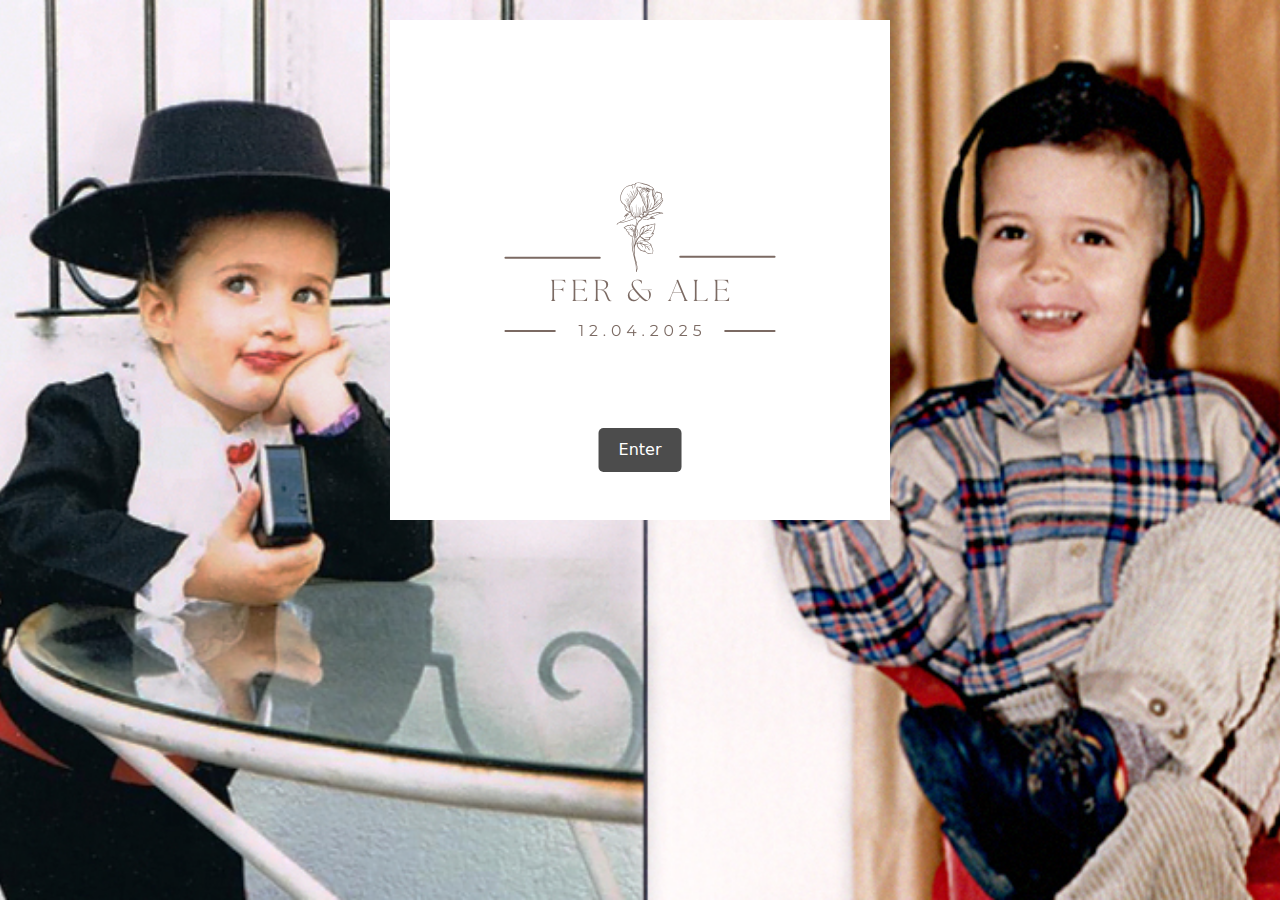
<file: index.html>
<html lang="en">

<head>
    <meta charset="UTF-8">
    <meta name="viewport" content="width=device-width, initial-scale=1.0">
    <link href="https://cdn.jsdelivr.net/npm/bootstrap@5.3.3/dist/css/bootstrap.min.css" rel="stylesheet"
        integrity="sha384-QWTKZyjpPEjISv5WaRU9OFeRpok6YctnYmDr5pNlyT2bRjXh0JMhjY6hW+ALEwIH" crossorigin="anonymous">
    <link rel="stylesheet" href="style/style.css">
    <title>PreHome</title>
</head>

<body>
    <div class="background-container">
        <img src="images/Fer+Ale.jpg" alt="Fondo" class="background-image">
        <div class="overlay">
            <img src="images/logo (1).png" alt="Superpuesta" class="overlay-image">
        </div>
        <a class="btn btn-mi-color-personalizado overlay-button" href="pages/home.html">Enter</a>
    </div>
</body>

</html>
</file>
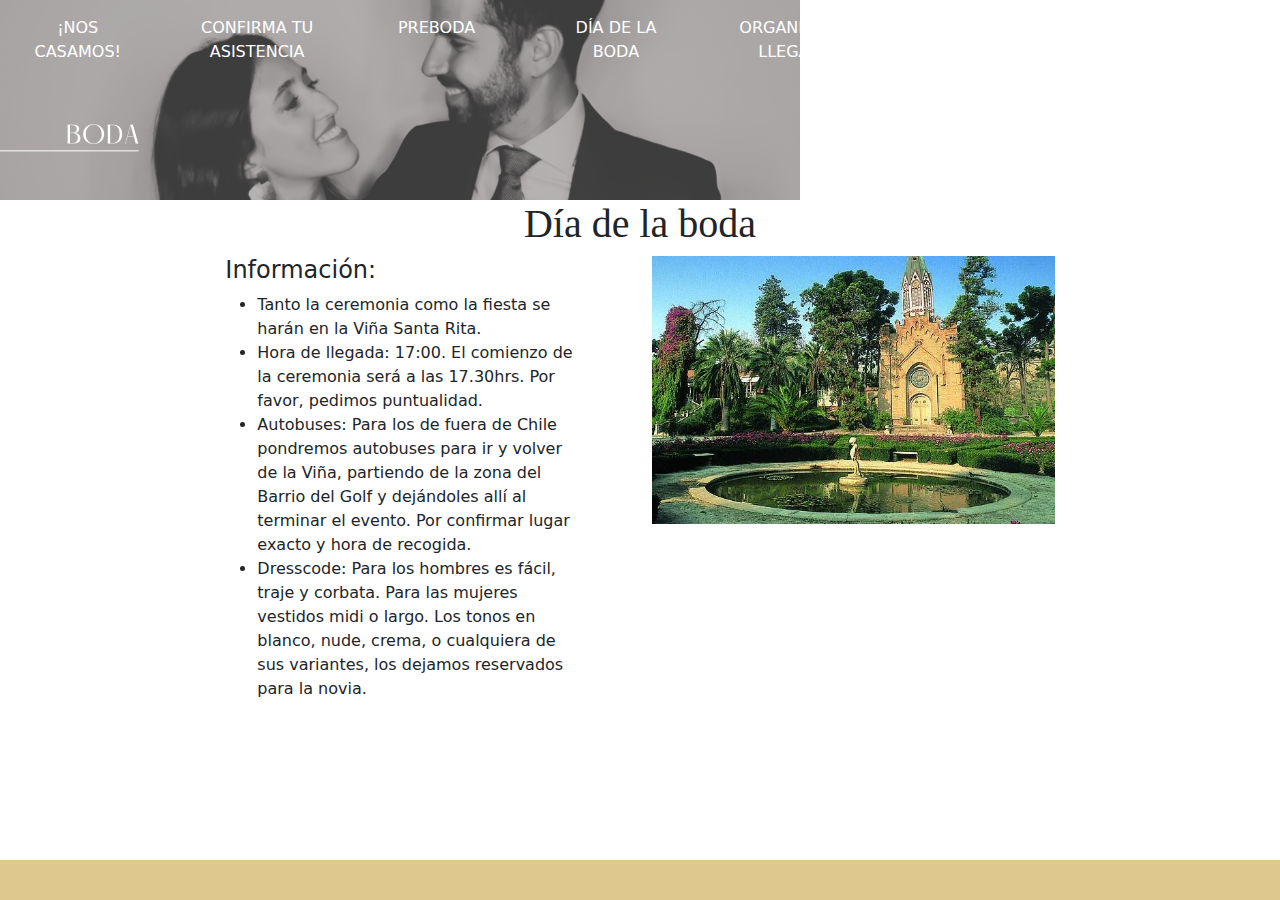
<file: pages/DiaDeLaBoda.html>
<html lang="en">

<head>
    <meta charset="UTF-8">
    <meta name="viewport" content="width=device-width, initial-scale=1, viewport-fit=cover">
  
    <link href="https://cdn.jsdelivr.net/npm/bootstrap@5.3.3/dist/css/bootstrap.min.css" rel="stylesheet"
      integrity="sha384-QWTKZyjpPEjISv5WaRU9OFeRpok6YctnYmDr5pNlyT2bRjXh0JMhjY6hW+ALEwIH" crossorigin="anonymous">
    <link rel="stylesheet" href="../style/style.css">
    <title>BodaAleFer</title>
    <script src="https://cdn.jsdelivr.net/npm/@popperjs/core@2.11.8/dist/umd/popper.min.js"
      integrity="sha384-I7E8VVD/ismYTF4hNIPjVp/Zjvgyol6VFvRkX/vR+Vc4jQkC+hVqc2pM8ODewa9r"
      crossorigin="anonymous"></script>
    <script src="https://cdn.jsdelivr.net/npm/bootstrap@5.3.3/dist/js/bootstrap.bundle.min.js"
      integrity="sha384-YvpcrYf0tY3lHB60NNkmXc5s9fDVZLESaAA55NDzOxhy9GkcIdslK1eN7N6jIeHz"
      crossorigin="anonymous"></script>
  </head>
  
  

<body>

    <nav class="navbar navbar-expand-lg navbar-custom">
        <div class="container-fluid">
            <button class="navbar-toggler" type="button" data-bs-toggle="collapse" data-bs-target="#navbarNav"
                aria-controls="navbarNav" aria-expanded="false" aria-label="Toggle navigation">
                <span class="navbar-toggler-icon"></span>
            </button>
            <div class="collapse navbar-collapse justify-content-between custom-navbar-collapse" id="navbarNav">
                <ul class="navbar-nav">
                    <li class="nav-item">
                        <a class="nav-link" href="home.html">¡NOS CASAMOS!</a>
                    </li>
                    <li class="nav-item">
                        <a class="nav-link" href="FormularioAsistencia.html">CONFIRMA TU ASISTENCIA</a>
                    </li>
                    <li class="nav-item">
                        <a class="nav-link" href="Preboda.html">PREBODA</a>
                    </li>
                    <li class="nav-item">
                        <a class="nav-link" href="DiaDeLaBoda.html">DÍA DE LA BODA</a>
                    </li>
                    <li class="nav-item">
                        <a class="nav-link" href="OrganizaTuLlegada.html">ORGANIZA TU LLEGADA</a>
                    </li>
                    <li class="nav-item">
                        <a class="nav-link" href="ViajaPorChile.html">VIAJA POR CHILE</a>
                    </li>
                    <li class="nav-item">
                        <a class="nav-link" href="Regalo.html">REGALOS</a>
                    </li>
                </ul>
            </div>
        </div>
    </nav>

    
        <div class="row">
            <div class="col-md-12">
                <img src="../images/BANNERS (800 x 200 px)/4.png" class="img-fluid" alt="Descripción de la imagen">
            </div>
        </div>
      
        <div class="row">
            <div class="col-md-12" id="confirm">
                <h1>Día de la boda</h1>
            </div>
        </div>
        
        <div class="row">
            <div class="col-md-2"></div>
            <div class="col-md-4 col-sm-12">
                <h4>Información:</h4>
                <ul>
                    <li>Tanto la ceremonia como la fiesta se harán en la Viña Santa Rita.</li>
                    <li>Hora de llegada: 17:00. El comienzo de la ceremonia será a las 17.30hrs. Por favor, pedimos puntualidad.</li>
                    <li>Autobuses: Para los de fuera de Chile pondremos autobuses para ir y volver de la Viña, partiendo de la zona del Barrio del Golf y dejándoles allí al terminar el evento. Por confirmar lugar exacto y hora de recogida.</li>
                    <li>Dresscode: Para los hombres es fácil, traje y corbata. Para las mujeres vestidos midi o largo. Los tonos en blanco, nude, crema, o cualquiera de sus variantes, los dejamos reservados para la novia.</li>
                </ul>
            </div>
            <div class="col-md-4 col-sm-12">
                <div style="max-width: 100%;">
                    <img src="../images/viña (dia de la boda) (2).jpg" class="img-fluid" alt="Viña en el día de la boda">
                </div>
            </div>
            <div class="col-md-2"></div>
        </div>
    
    

    <footer>
    </footer>
</body>

</html>
</file>
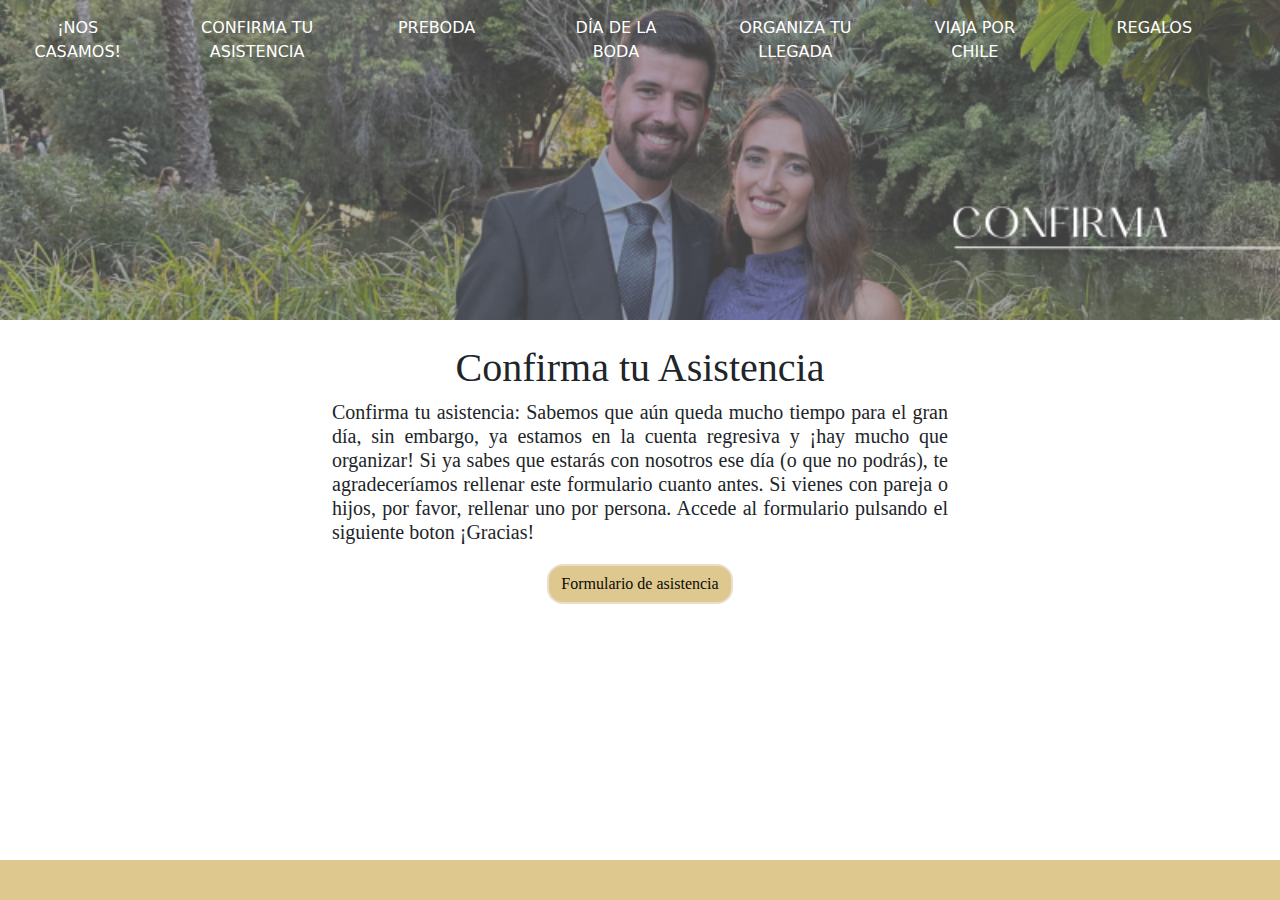
<file: pages/FormularioAsistencia.html>
<html lang="en">

<head>
  <meta charset="UTF-8">
  <meta name="viewport" content="width=device-width, initial-scale=1, viewport-fit=cover">

  <link href="https://cdn.jsdelivr.net/npm/bootstrap@5.3.3/dist/css/bootstrap.min.css" rel="stylesheet"
    integrity="sha384-QWTKZyjpPEjISv5WaRU9OFeRpok6YctnYmDr5pNlyT2bRjXh0JMhjY6hW+ALEwIH" crossorigin="anonymous">
  <link rel="stylesheet" href="../style/style.css">
  <title>BodaAleFer</title>
  <script src="https://cdn.jsdelivr.net/npm/@popperjs/core@2.11.8/dist/umd/popper.min.js"
    integrity="sha384-I7E8VVD/ismYTF4hNIPjVp/Zjvgyol6VFvRkX/vR+Vc4jQkC+hVqc2pM8ODewa9r"
    crossorigin="anonymous"></script>
  <script src="https://cdn.jsdelivr.net/npm/bootstrap@5.3.3/dist/js/bootstrap.bundle.min.js"
    integrity="sha384-YvpcrYf0tY3lHB60NNkmXc5s9fDVZLESaAA55NDzOxhy9GkcIdslK1eN7N6jIeHz"
    crossorigin="anonymous"></script>
</head>


<body>

  <nav class="navbar navbar-expand-lg navbar-custom">
    <div class="container-fluid">
      <button class="navbar-toggler" type="button" data-bs-toggle="collapse" data-bs-target="#navbarNav"
        aria-controls="navbarNav" aria-expanded="false" aria-label="Toggle navigation">
        <span class="navbar-toggler-icon"></span>
      </button>
      <div class="collapse navbar-collapse justify-content-end custom-navbar-collapse" id="navbarNav">
        <ul class="navbar-nav">
          <li class="nav-item">
            <a class="nav-link" href="home.html">¡NOS CASAMOS!</a>
          </li>
          <li class="nav-item">
            <a class="nav-link" href="FormularioAsistencia.html">CONFIRMA TU ASISTENCIA</a>
          </li>
          <li class="nav-item">
            <a class="nav-link" href="Preboda.html">PREBODA</a>
          </li>
          <li class="nav-item">
            <a class="nav-link" href="DiaDeLaBoda.html">DÍA DE LA BODA</a>
          </li>
          <li class="nav-item">
            <a class="nav-link" href="OrganizaTuLlegada.html">ORGANIZA TU LLEGADA</a>
          </li>
          <li class="nav-item">
            <a class="nav-link" href="ViajaPorChile.html">VIAJA POR CHILE</a>
          </li>
          <li class="nav-item">
            <a class="nav-link" href="Regalo.html">REGALOS</a>
          </li>
        </ul>
      </div>
    </div>
  </nav>

  <div class="container-fluid p-0">
    <div class="row">
      <div class="col-md-12">
        <div>
          <img src="../images/BANNERS (800 x 200 px)/2.png" class="img-fluid" alt="Descripción de la imagen"
            style="width: 100%; height: 100%; object-fit: cover;">
        </div>
      </div>
    </div>
  </div>

  <br>
  
  <div class="row">
    <div class="col-md-12" id="confirm">
      <h1>Confirma tu Asistencia</h1>
    </div>
  </div>
  <div class="row">
    <div class="col-md-3"></div>
    <div class="col-md-6">
      <h5 style="margin-bottom: 20px;">Confirma tu asistencia: Sabemos que aún queda mucho tiempo para el gran día, sin
        embargo, ya estamos en la cuenta regresiva y
        ¡hay mucho que organizar! Si ya sabes que estarás con nosotros ese día (o que no podrás),
        te agradeceríamos rellenar este formulario cuanto antes. Si vienes con pareja o hijos,
        por favor, rellenar uno por persona. Accede al formulario pulsando el siguiente boton ¡Gracias!
      </h5>
      <p class="d-flex justify-content-center align-items-center"><a class="btn btn-mi-color-personalizado mx-1" href="https://forms.fillout.com/t/xxoWZU9TiFus"
          target="_blank">Formulario de asistencia</a></p>

      <br>
    </div>
    <div class="col-md-3"></div>
  </div>

  <footer>
  </footer>

</body>

</html>
</file>
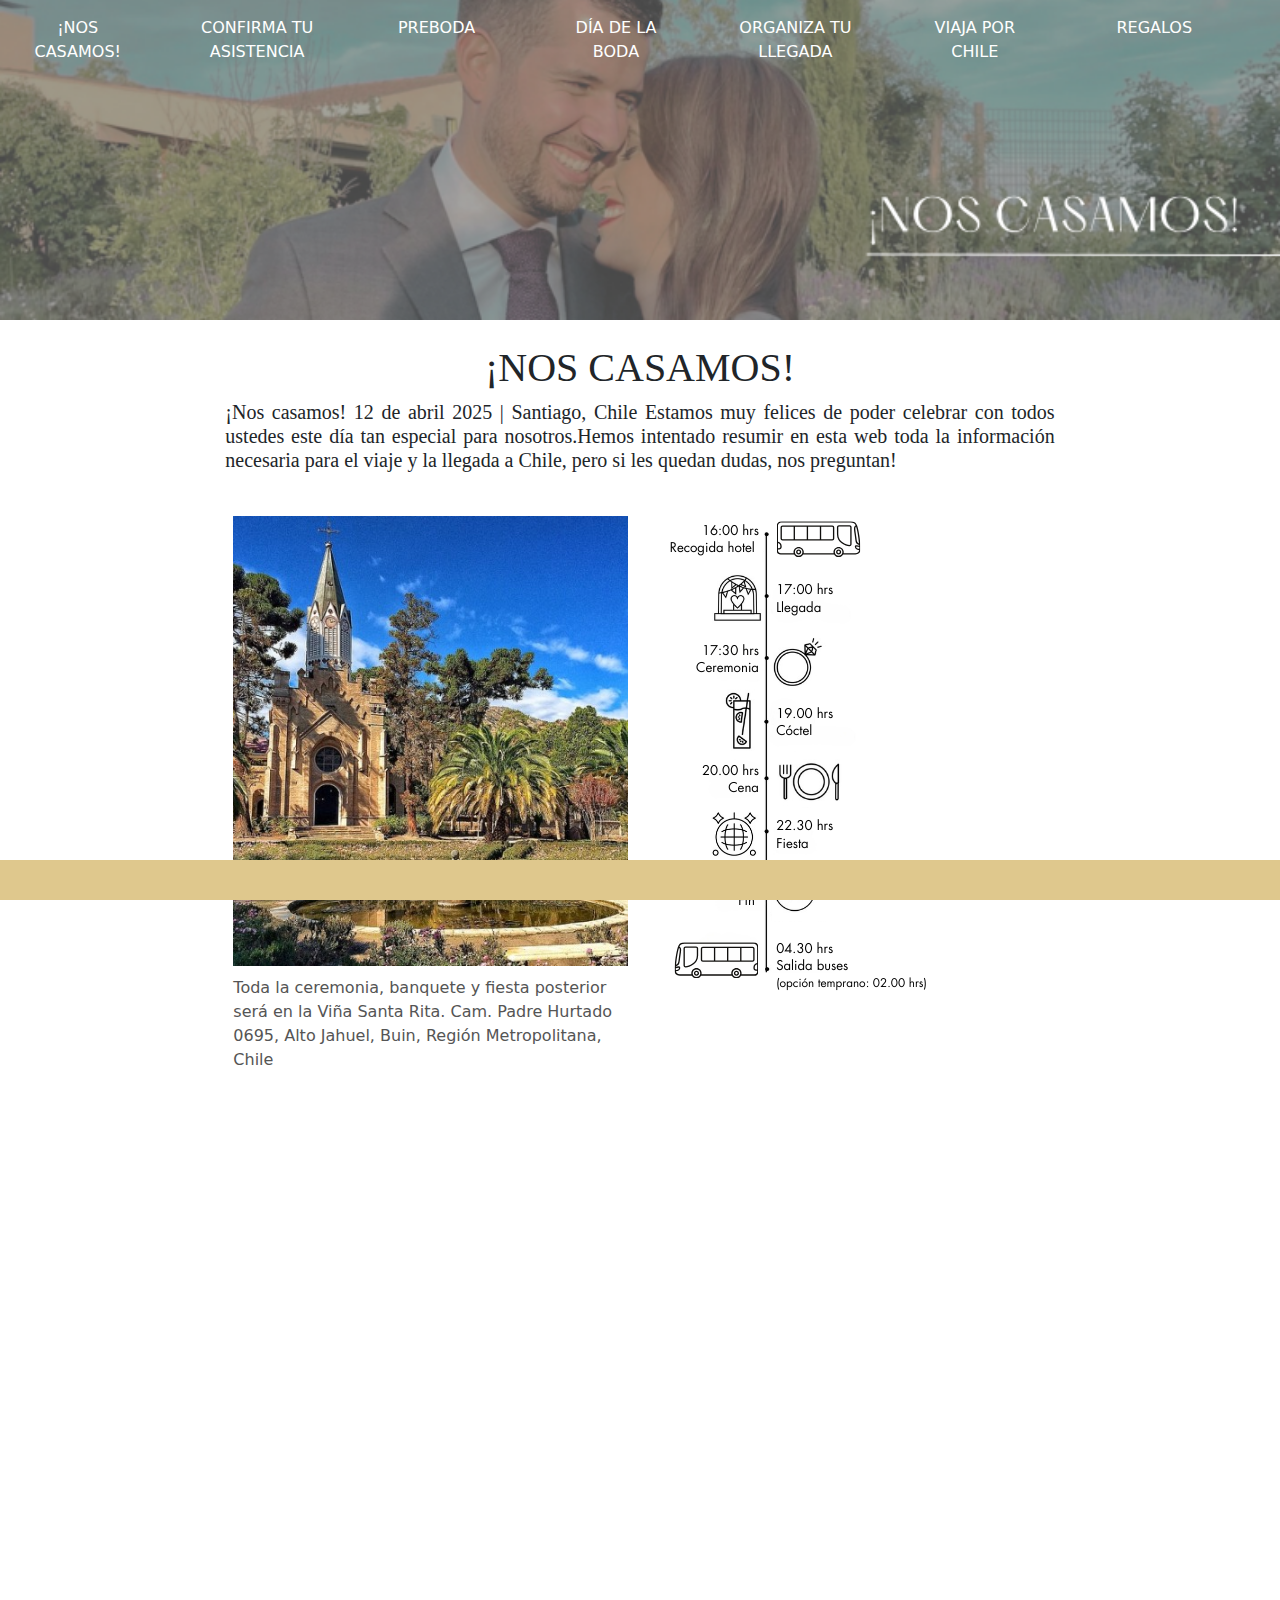
<file: pages/home.html>
<html lang="en">

<head>
  <meta charset="UTF-8">
  <meta name="viewport" content="width=device-width, initial-scale=1, viewport-fit=cover">

  <link href="https://cdn.jsdelivr.net/npm/bootstrap@5.3.3/dist/css/bootstrap.min.css" rel="stylesheet"
    integrity="sha384-QWTKZyjpPEjISv5WaRU9OFeRpok6YctnYmDr5pNlyT2bRjXh0JMhjY6hW+ALEwIH" crossorigin="anonymous">
  <link rel="stylesheet" href="../style/style.css">
  <title>BodaAleFer</title>
  <script src="https://cdn.jsdelivr.net/npm/@popperjs/core@2.11.8/dist/umd/popper.min.js"
    integrity="sha384-I7E8VVD/ismYTF4hNIPjVp/Zjvgyol6VFvRkX/vR+Vc4jQkC+hVqc2pM8ODewa9r"
    crossorigin="anonymous"></script>
  <script src="https://cdn.jsdelivr.net/npm/bootstrap@5.3.3/dist/js/bootstrap.bundle.min.js"
    integrity="sha384-YvpcrYf0tY3lHB60NNkmXc5s9fDVZLESaAA55NDzOxhy9GkcIdslK1eN7N6jIeHz"
    crossorigin="anonymous"></script>
</head>

<body>

  <nav class="navbar navbar-expand-lg navbar-custom">
    <div class="container-fluid">
      <button class="navbar-toggler" type="button" data-bs-toggle="collapse" data-bs-target="#navbarNav"
        aria-controls="navbarNav" aria-expanded="false" aria-label="Toggle navigation">
        <span class="navbar-toggler-icon"></span>
      </button>
      <div class="collapse navbar-collapse justify-content-end custom-navbar-collapse" id="navbarNav">
        <ul class="navbar-nav">
          <li class="nav-item">
            <a class="nav-link" href="home.html">¡NOS CASAMOS!</a>
          </li>
          <li class="nav-item">
            <a class="nav-link" href="FormularioAsistencia.html">CONFIRMA TU ASISTENCIA</a>
          </li>
          <li class="nav-item">
            <a class="nav-link" href="Preboda.html">PREBODA</a>
          </li>
          <li class="nav-item">
            <a class="nav-link" href="DiaDeLaBoda.html">DÍA DE LA BODA</a>
          </li>
          <li class="nav-item">
            <a class="nav-link" href="OrganizaTuLlegada.html">ORGANIZA TU LLEGADA</a>
          </li>
          <li class="nav-item">
            <a class="nav-link" href="ViajaPorChile.html">VIAJA POR CHILE</a>
          </li>
          <li class="nav-item">
            <a class="nav-link" href="Regalo.html">REGALOS</a>
          </li>
        </ul>
      </div>
    </div>
  </nav>


  <div class="container-fluid p-0">
    <div class="row">
      <div class="col-md-12">
        <div>
          <img id="abcd" src="../images/BANNERS (800 x 200 px)/1.png" class="img-fluid" alt="Nos Casamos"
            style="object-fit: cover;">
        </div>
      </div>
    </div>
  </div>

  <br>

  <div class="row">
    <div class="col-md-12">
      <h1>¡NOS CASAMOS!</h1>
    </div>
  </div>
  <div class="row">
    <div class="col-md-2"></div>
    <div class="col-md-8">
      <h5 style="margin-bottom: 20px;">¡Nos casamos!
        12 de abril 2025 | Santiago, Chile
        Estamos muy felices de poder celebrar con todos ustedes este día tan especial para nosotros.Hemos intentado
        resumir en esta web toda la información necesaria para el viaje y la llegada a Chile, pero si les quedan dudas,
        nos preguntan!

      </h5>
      <br>
    </div>
    <div class="col-md-2"></div>
  </div>

  <div class="row">
    <div class="container">
      <div class="row">
        <div class="col-md-2"></div>
        <div class="col-md-4 col-sm-12">
          <figure class="image-container">
            <img src="../images/Viña santa rita (nos casamos).jpg" alt="Descripción de la imagen" class="image">
            <figcaption class="caption">Toda la ceremonia, banquete y fiesta posterior será en la Viña Santa Rita.
              Cam. Padre Hurtado 0695, Alto Jahuel, Buin, Región Metropolitana, Chile
            </figcaption>
          </figure>
        </div>
          <div class="col-md-4 col-sm-12">
            <img class="height" src="../images/Tiempo matri (1).png" alt="Descripción de la imagen" class="image">
          </div>
        </div>
        <div class="col-md-2"></div>
      </div>
    </div>
  </div>

  <div class="row">
    <div class="container">
      <div class="row justify-content-center">
        <div class="col-md-2"></div>
        <div class="col-md-8 col-sm-12">
            <iframe class="map-iframe"
              src="https://www.google.com/maps/embed/v1/view?key=AIzaSyC5e7v4fars9cG_8icSDleH-dPHwI2Ex0o&center=-33.7221211055955,-70.68010821307992&zoom=15"
              allowfullscreen referrerpolicy="no-referrer-when-downgrade" loading="lazy">
            </iframe>
          </div>
        <div class="col-md-2"></div>
      </div>
    </div>
  </div>
  <br>
  <br> <br>


  <footer></footer>

</body>

</html>
</file>
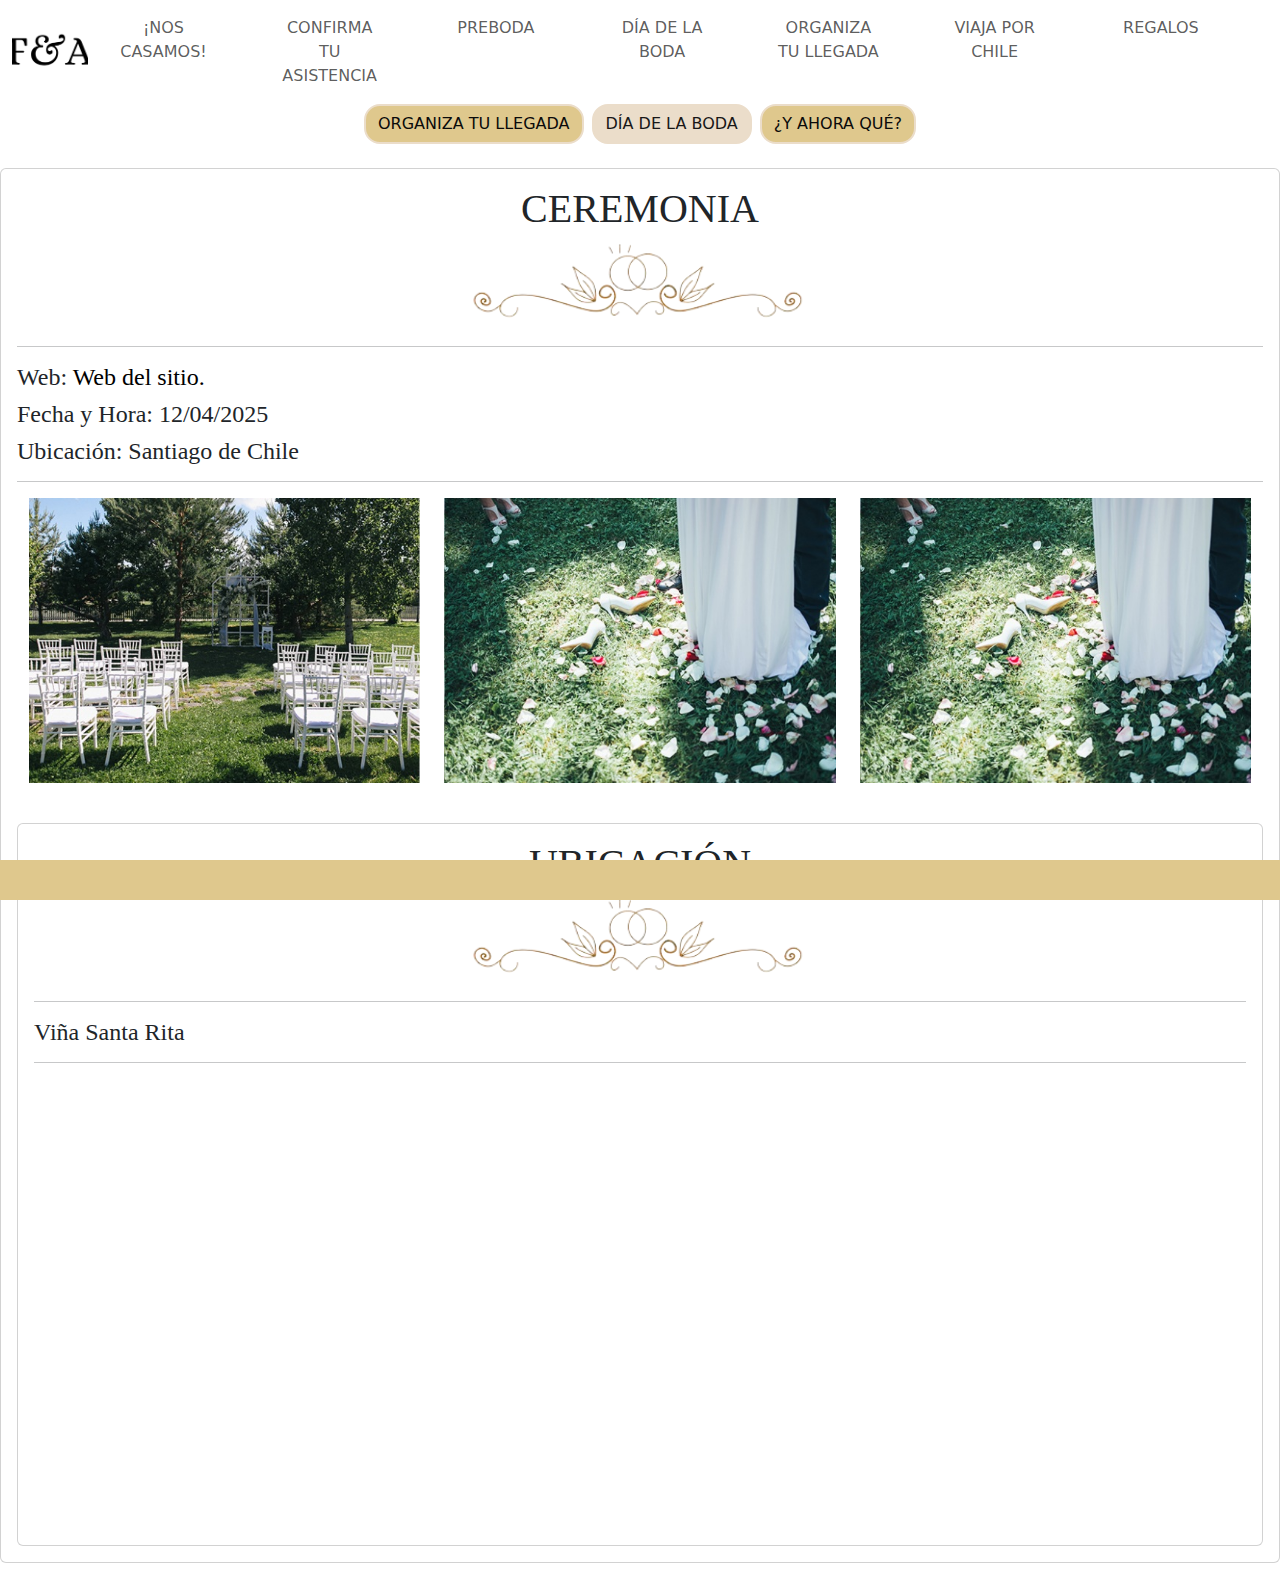
<file: pages/InformacionUtil.html>
<html lang="en">

<head>
  <meta charset="UTF-8">
  <meta name="viewport" content="width=device-width, initial-scale=1, viewport-fit=cover">

  <link href="https://cdn.jsdelivr.net/npm/bootstrap@5.3.3/dist/css/bootstrap.min.css" rel="stylesheet"
    integrity="sha384-QWTKZyjpPEjISv5WaRU9OFeRpok6YctnYmDr5pNlyT2bRjXh0JMhjY6hW+ALEwIH" crossorigin="anonymous">
  <link rel="stylesheet" href="../style/style.css">
  <title>BodaAleFer</title>
  <script src="https://cdn.jsdelivr.net/npm/@popperjs/core@2.11.8/dist/umd/popper.min.js"
    integrity="sha384-I7E8VVD/ismYTF4hNIPjVp/Zjvgyol6VFvRkX/vR+Vc4jQkC+hVqc2pM8ODewa9r"
    crossorigin="anonymous"></script>
  <script src="https://cdn.jsdelivr.net/npm/bootstrap@5.3.3/dist/js/bootstrap.bundle.min.js"
    integrity="sha384-YvpcrYf0tY3lHB60NNkmXc5s9fDVZLESaAA55NDzOxhy9GkcIdslK1eN7N6jIeHz"
    crossorigin="anonymous"></script>
</head>


<body>

  <nav class="navbar navbar-expand-lg">
    <div class="container-fluid">
      <a class="navbar-brand" href="../index.html">
        <img src="../images/logo.png" class="img-fluid custom-height" alt="Descripción de la imagen"
          style="max-height: 40px;">
      </a>
      <button class="navbar-toggler" type="button" data-bs-toggle="collapse" data-bs-target="#navbarNav"
        aria-controls="navbarNav" aria-expanded="false" aria-label="Toggle navigation">
        <span class="navbar-toggler-icon"></span>
      </button>
      <div class="collapse navbar-collapse justify-content-end custom-navbar-collapse" id="navbarNav">
        <ul class="navbar-nav">
          <li class="nav-item">
            <a class="nav-link" href="home.html">¡NOS CASAMOS!</a>
          </li>
          <li class="nav-item">
            <a class="nav-link" href="FormularioAsistencia.html">CONFIRMA TU ASISTENCIA</a>
          </li>
          <li class="nav-item">
            <a class="nav-link" href="Preboda.html">PREBODA</a>
          </li>
          <li class="nav-item">
            <a class="nav-link" href="DiaDeLaBoda.html">DÍA DE LA BODA</a>
          </li>
          <li class="nav-item">
            <a class="nav-link" href="OrganizaTuLlegada.html">ORGANIZA TU LLEGADA</a>
          </li>
          <li class="nav-item">
            <a class="nav-link" href="ViajaPorChile.html">VIAJA POR CHILE</a>
          </li>
          <li class="nav-item">
            <a class="nav-link" href="Regalo.html">REGALOS</a>
          </li>
        </ul>
      </div>
    </div>
  </nav>


  <div class="row">
    <div class="col-12 col-md-3"></div>
    <div class="col-12 col-md-6">
      <nav>
        <div class="nav nav-pills flex-column flex-sm-row justify-content-center" id="nav-tab" role="tablist">
          <a class="nav-item btn btn-mi-color-personalizado mx-1 mb-2 mb-sm-0" data-toggle="tab" href="#nav-home" role="tab" aria-controls="nav-home" aria-selected="false">ORGANIZA TU LLEGADA</a>
          <a class="nav-item btn btn-mi-color-personalizado mx-1 active mb-2 mb-sm-0" data-toggle="tab" href="#nav-profile" role="tab" aria-controls="nav-profile">DÍA DE LA BODA</a>
          <a class="nav-item btn btn-mi-color-personalizado mx-1 mb-2 mb-sm-0" data-toggle="tab" href="#nav-contact" role="tab" aria-controls="nav-contact" aria-selected="false">¿Y AHORA QUÉ?</a>
        </div>
      </nav>
    </div>
    <div class="col-12 col-md-3"></div>
  </div>
  
  
  
  <br>




  <div class="tab-content" id="nav-tabContent">
    <div class="tab-pane fade" id="nav-home" role="tabpanel" aria-labelledby="nav-home-tab">
     ...
     <div>
      <div class="card">
        <div class="card-body">
          <div class="d-flex justify-content-center align-items-center flex-column">
            <h1 class="card-title">TULLEGADA</h1>
            <img src="../images/space.PNG" alt="Logo de tu empresa" style="width: 350px; height: 89px;">
        </div>
          <hr>
          <h4 class="pre"> Hay varias cosas que organizar para poder estar con nosotros en un día tan especial y queremos hacerlo lo más fácil posible: </h4>
          <hr>
          <div class="row">
            <div class="col-md-12">
              <img src="../images/atardecer.PNG" alt="" style="width: 100%; height: 18rem;">
            </div>
          </div>
        </div> 
        <br>
        <div class="card">
          <div class="card-body">
            <div class="d-flex justify-content-center align-items-center flex-column">
              <h1 class="card-title">VUELOS</h1>
              <img src="../images/space.PNG" alt="Logo de tu empresa" style="width: 350px; height: 89px;">
          </div>
            <hr>
            <h4 class=" pre card-title">Es importante reservarlo cuanto antes porque el precio fluctúa mucho y más siendo pre-semana santa. Las aerolíneas que hacen el recorrido 
              España-Chile son Iberia, Latam, Level y Avianca. 
              <br>
              <br>
              Dato importante: Lo ideal sería que la ida sea el jueves 10 en la noche o viernes en la mañana, poder estar descansados el sábado.</h4>
            <hr>
            <div class="row">
              <div class="col-md-12">
           
              </div>
            </div>
          </div>

          <div class="card-body">
            <div class="d-flex justify-content-center align-items-center flex-column">
              <h1 class="card-title">HOTELES</h1>
              <img src="../images/space.PNG" alt="Logo de tu empresa" style="width: 350px; height: 89px;">
          </div>
            <hr>
            <h4 class=" pre card-title">La zona que os recomendamos para buscar el hotel es el Barrio El Golf, Alcantara, Escuela Militar (cerca de la Avenida Apoquindo). 
              <br>
              <br>
              Os hemos buscado unas cuantas propuestas para facilitar el trabajo y para que los buses os puedan recoger y dejar en la puerta el día de la boda.</h4>
            <hr>
            <div class="row">
              <div class="col-md-12">
           
              </div>
            </div>
          </div>

          <div class="card-body">
            <div class="d-flex justify-content-center align-items-center flex-column">
              <h1 class="card-title">VIERNES 11</h1>
              <img src="../images/space.PNG" alt="Logo de tu empresa" style="width: 350px; height: 89px;">
          </div>
            <hr>
            <h4 class="pre card-title">
            Mañana - Tarde :
            <br>
            <br>
              Paseo por la zona de El Golf, tomar el funicular al Cerro San Cristobal, subir al Sky Costanera (el edificio más alto de sudamérica), ir al pueblito de los Dominicos o ir a comer al Barrio Italia.
              <br>
              <br>
              Visitar el centro histórico (Palacio de la Moneda, Plaza Bulnes, Plaza de Armas), ir al Barrio Bellavista (calles Constitucion, Mallindroft, Antonia Lopez de Bello) - Barrio Lastarria (Calles Jose Victorino Lastarria, Merced)
             <br>
             <br>

              
             NOCHE: 
             <br>
             <br>
             Haremos una pre-boda informal para vernos todos antes de la boda. Lugar y horario por confirmar.
              </h4>
            <hr>
            <div class="row">
              <div class="col-md-12">
           
              </div>
            </div>
          </div>


        </div>
      </div>
    </div>


...

    </div>
    <div class="tab-pane fade show active" id="nav-profile" role="tabpanel" aria-labelledby="nav-profile-tab">
      <div>
        <div class="card">
          <div class="card-body">
            <div class="d-flex justify-content-center align-items-center flex-column">
              <h1 class="card-title">CEREMONIA </h1>
              <img src="../images/space.PNG" alt="Logo de tu empresa" style="width: 350px; height: 89px;">
          </div>
            <hr>
            <h4 class="card-title">Web: <a href="">Web del sitio.</a></h4>
            <h4 class="card-title">Fecha y Hora: 12/04/2025</h4>
            <h4 class="card-title">Ubicación: Santiago de Chile</h4>
            <hr>
            <div class="row">
              <div class="col-md-4 col-12 mb-3">
                <img src="../images/imagenIzquierda.jpg" alt="" class="img-fluid mx-auto d-block">
              </div>
              <div class="col-md-4 col-12 mb-3">
                <img src="../images/imagenDerecha.jpg" alt="" class="img-fluid mx-auto d-block">
              </div>
              <div class="col-md-4 col-12 mb-3">
                <img src="../images/imagenDerecha.jpg" alt="" class="img-fluid mx-auto d-block">
              </div>
            </div>
            
          <br>
          <div class="card">
            <div class="card-body">
              <div class="d-flex justify-content-center align-items-center flex-column">
                <h1 class="card-title">UBICACIÓN</h1>
                <img src="../images/space.PNG" alt="Logo de tu empresa" style="width: 350px; height: 89px;">
            </div>
              <hr>
              <h4 class="card-title">Viña Santa Rita</h4>
              <hr>
              <div class="row">
                <div class="col-md-12">
                  <iframe width="100%" height="450" style="border:0" loading="lazy" allowfullscreen
                    referrerpolicy="no-referrer-when-downgrade"
                    src="https://www.google.com/maps/embed/v1/view?key=AIzaSyC5e7v4fars9cG_8icSDleH-dPHwI2Ex0o&center=-33.7221211055955,-70.68010821307992&zoom=15">
                  </iframe>
                </div>
              </div>
            </div>
          </div>
        </div>
      </div>
    </div>
    
    <div class="tab-pane fade" id="nav-contact" role="tabpanel" aria-labelledby="nav-contact-tab">...</div>
  </div>




  <footer></footer>

</body>

</html>
</file>
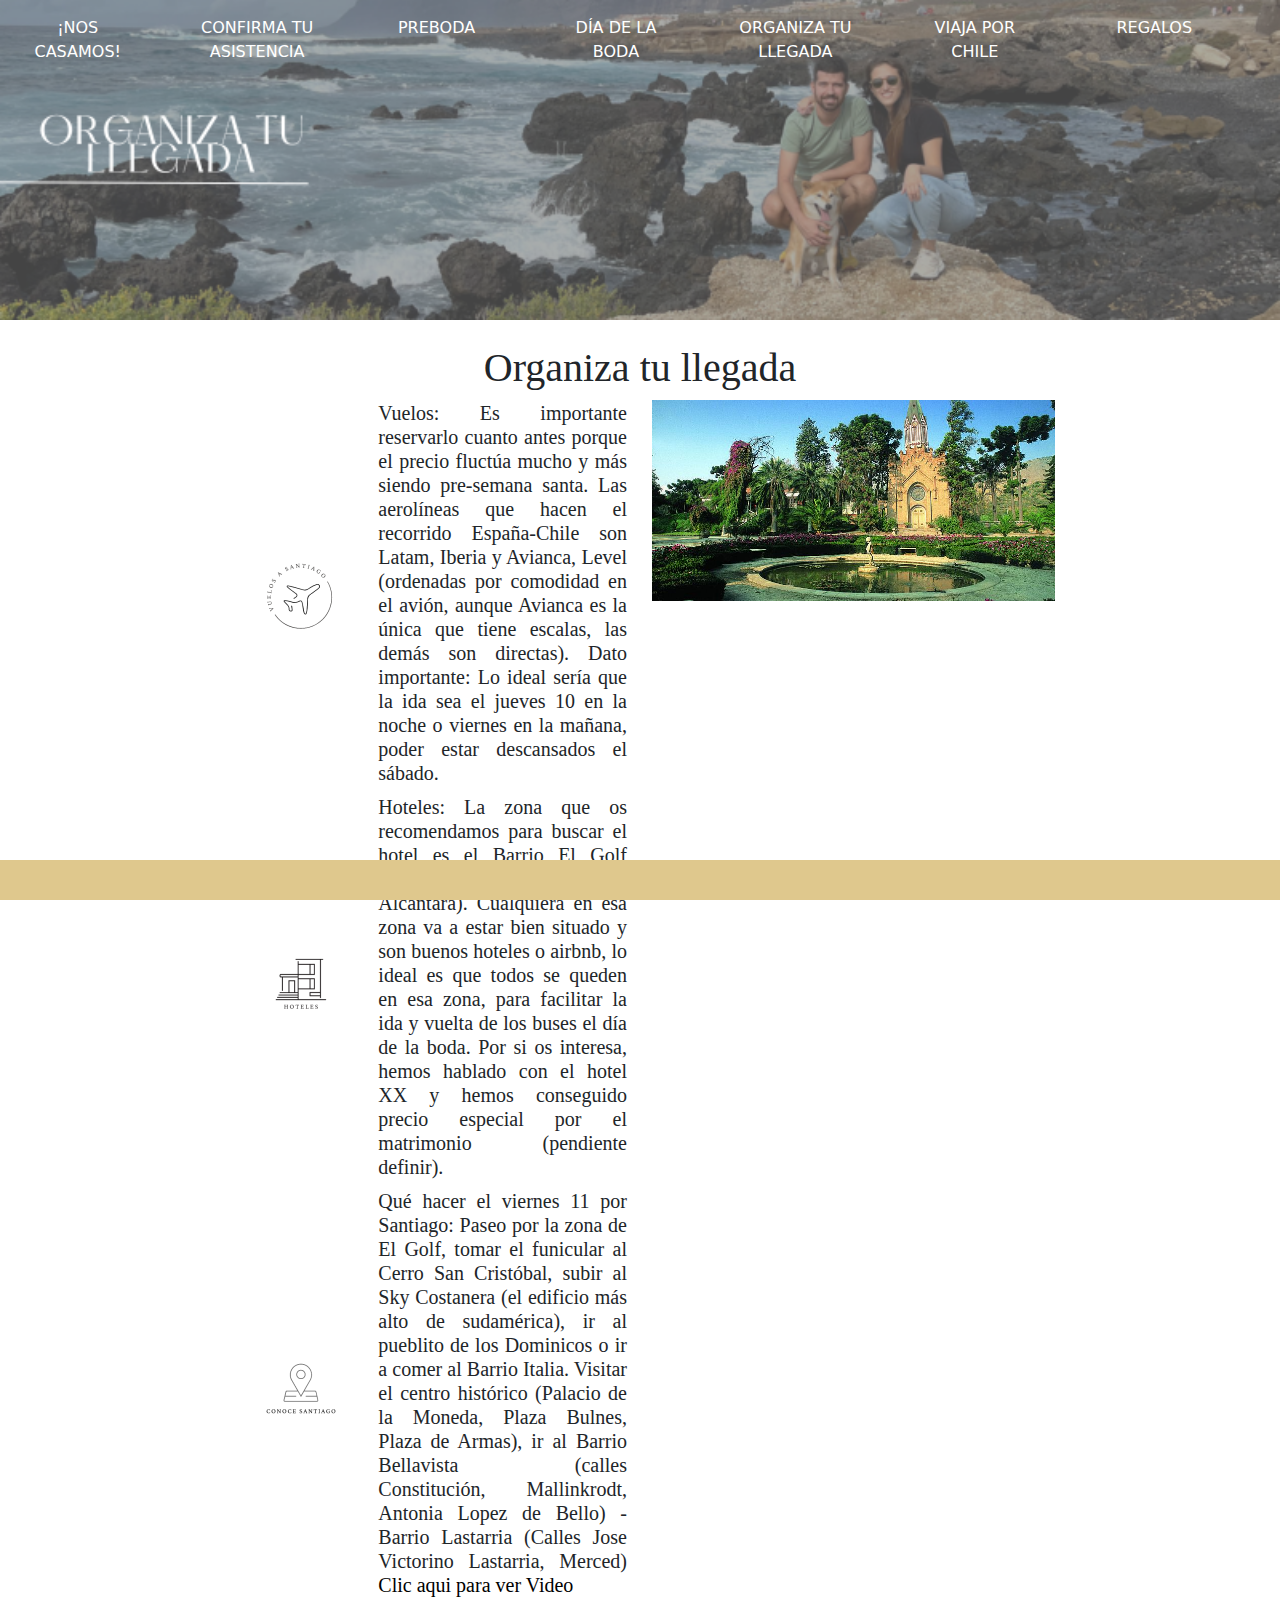
<file: pages/OrganizaTuLlegada.html>
<html lang="en">

<head>
  <meta charset="UTF-8">
  <meta name="viewport" content="width=device-width, initial-scale=1, viewport-fit=cover">

  <link href="https://cdn.jsdelivr.net/npm/bootstrap@5.3.3/dist/css/bootstrap.min.css" rel="stylesheet"
    integrity="sha384-QWTKZyjpPEjISv5WaRU9OFeRpok6YctnYmDr5pNlyT2bRjXh0JMhjY6hW+ALEwIH" crossorigin="anonymous">
  <link rel="stylesheet" href="../style/style.css">
  <title>BodaAleFer</title>
  <script src="https://cdn.jsdelivr.net/npm/@popperjs/core@2.11.8/dist/umd/popper.min.js"
    integrity="sha384-I7E8VVD/ismYTF4hNIPjVp/Zjvgyol6VFvRkX/vR+Vc4jQkC+hVqc2pM8ODewa9r"
    crossorigin="anonymous"></script>
  <script src="https://cdn.jsdelivr.net/npm/bootstrap@5.3.3/dist/js/bootstrap.bundle.min.js"
    integrity="sha384-YvpcrYf0tY3lHB60NNkmXc5s9fDVZLESaAA55NDzOxhy9GkcIdslK1eN7N6jIeHz"
    crossorigin="anonymous"></script>
</head>

<body>
  <nav class="navbar navbar-expand-lg navbar-custom">
    <div class="container-fluid">
      <button class="navbar-toggler" type="button" data-bs-toggle="collapse" data-bs-target="#navbarNav"
        aria-controls="navbarNav" aria-expanded="false" aria-label="Toggle navigation">
        <span class="navbar-toggler-icon"></span>
      </button>
      <div class="collapse navbar-collapse justify-content-end custom-navbar-collapse" id="navbarNav">
        <ul class="navbar-nav">
          <li class="nav-item">
            <a class="nav-link" href="home.html">¡NOS CASAMOS!</a>
          </li>
          <li class="nav-item">
            <a class="nav-link" href="FormularioAsistencia.html">CONFIRMA TU ASISTENCIA</a>
          </li>
          <li class="nav-item">
            <a class="nav-link" href="Preboda.html">PREBODA</a>
          </li>
          <li class="nav-item">
            <a class="nav-link" href="DiaDeLaBoda.html">DÍA DE LA BODA</a>
          </li>
          <li class="nav-item">
            <a class="nav-link" href="OrganizaTuLlegada.html">ORGANIZA TU LLEGADA</a>
          </li>
          <li class="nav-item">
            <a class="nav-link" href="ViajaPorChile.html">VIAJA POR CHILE</a>
          </li>
          <li class="nav-item">
            <a class="nav-link" href="Regalo.html">REGALOS</a>
          </li>
        </ul>
      </div>
    </div>
  </nav>

  <div class="container-fluid p-0">
    <div class="row">
      <div class="col-md-12">
        <div>
          <img src="../images/BANNERS (800 x 200 px)/5.png" class="img-fluid" alt="Descripción de la imagen"
            style="width: 100%; height: 100%; object-fit: cover;">
        </div>
      </div>
    </div>
  </div>
  <br>

  <div class="row">
    <div class="col-md-12" id="confirm">
      <h1>Organiza tu llegada</h1>
    </div>
  </div>
  <div style="margin-bottom: 10px;" class="row">
    <div class="col-md-2"></div>
    <div class="col-md-4">

      <table>
        <tr>
          <td><img class="iconos" src="../images/Vuelos (organiza tu llegada).png" alt=""></td>
          <td> <h5>Vuelos: Es importante reservarlo cuanto antes porque el precio fluctúa mucho y más siendo pre-semana santa. Las aerolíneas que hacen el recorrido España-Chile son Latam, Iberia y Avianca, Level (ordenadas por comodidad en el avión, aunque Avianca es la única que tiene escalas, las demás son directas).

            Dato importante: Lo ideal sería que la ida sea el jueves 10 en la noche o viernes en la mañana, poder estar descansados el sábado.
          </h5></td>
        </tr>

        <tr>
          <td><img src="../images/Hoteles (organiza tu llegada).png" alt=""></td>
          <td> <h5>Hoteles: La zona que os recomendamos para buscar el hotel es el Barrio El Golf (metros: Tobalaba, El Golf y Alcántara). Cualquiera en esa zona va a estar bien situado y son buenos hoteles o airbnb, lo ideal es que todos se queden en esa zona, para facilitar la ida y vuelta de los buses el día de la boda.

            Por si os interesa, hemos hablado con el hotel XX y hemos conseguido precio especial por el matrimonio (pendiente definir).
          </h5></td>
        </tr>

        <tr>
          <td><img src="../images/Que hacer viernes (organiza tu llegada).png" alt=""></td>
          <td> <h5>Qué hacer el viernes 11 por Santiago:
            Paseo por la zona de El Golf, tomar el funicular al Cerro San Cristóbal, subir al Sky Costanera (el edificio más alto de sudamérica), ir al pueblito de los Dominicos o ir a comer al Barrio Italia. 
            Visitar el centro histórico (Palacio de la Moneda, Plaza Bulnes, Plaza de Armas), ir al Barrio Bellavista (calles Constitución, Mallinkrodt, Antonia Lopez de Bello) - Barrio Lastarria (Calles Jose Victorino Lastarria, Merced) <a href="https://www.youtube.com/shorts/JG-iV-iQ7Rc" target="_blank">Clic aqui para ver Video</a>
            
          </h5></td>
        </tr>
      </table>
    </div>
    <div class="col-md-4">
      <img src="../images/viña (dia de la boda).jpg" alt="" class="image-overlay">
    </div>
    <div class="col-md-2"></div>
  </div>
<br><br>

  <footer></footer>


</body>

</html>
</file>
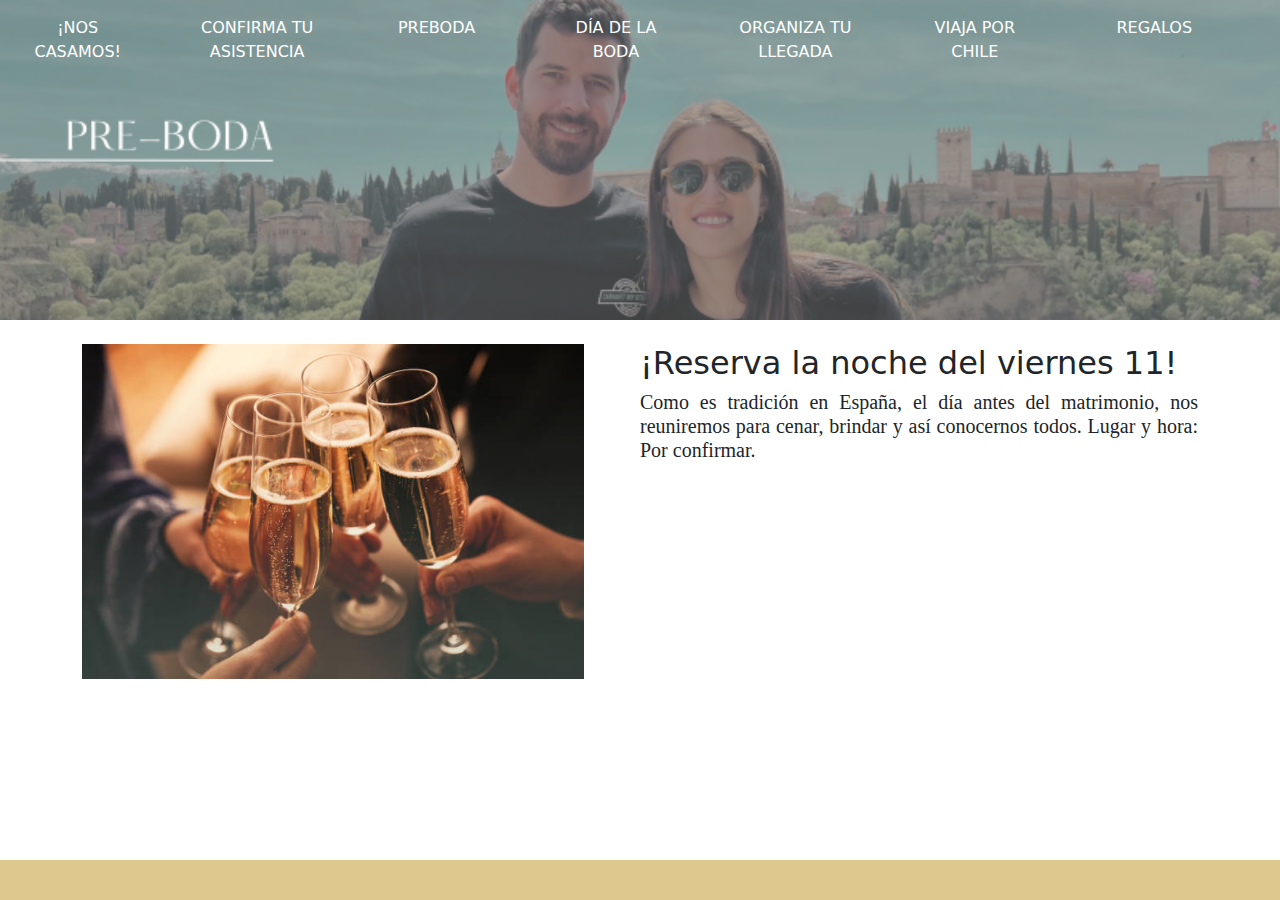
<file: pages/Preboda.html>
<html lang="en">

<head>
    <meta charset="UTF-8">
    <meta name="viewport" content="width=device-width, initial-scale=1, viewport-fit=cover">
  
    <link href="https://cdn.jsdelivr.net/npm/bootstrap@5.3.3/dist/css/bootstrap.min.css" rel="stylesheet"
      integrity="sha384-QWTKZyjpPEjISv5WaRU9OFeRpok6YctnYmDr5pNlyT2bRjXh0JMhjY6hW+ALEwIH" crossorigin="anonymous">
    <link rel="stylesheet" href="../style/style.css">
    <title>BodaAleFer</title>
    <script src="https://cdn.jsdelivr.net/npm/@popperjs/core@2.11.8/dist/umd/popper.min.js"
      integrity="sha384-I7E8VVD/ismYTF4hNIPjVp/Zjvgyol6VFvRkX/vR+Vc4jQkC+hVqc2pM8ODewa9r"
      crossorigin="anonymous"></script>
    <script src="https://cdn.jsdelivr.net/npm/bootstrap@5.3.3/dist/js/bootstrap.bundle.min.js"
      integrity="sha384-YvpcrYf0tY3lHB60NNkmXc5s9fDVZLESaAA55NDzOxhy9GkcIdslK1eN7N6jIeHz"
      crossorigin="anonymous"></script>
  </head>
  

<body>

    <nav class="navbar navbar-expand-lg navbar-custom">
        <div class="container-fluid">
            <button class="navbar-toggler" type="button" data-bs-toggle="collapse" data-bs-target="#navbarNav"
                aria-controls="navbarNav" aria-expanded="false" aria-label="Toggle navigation">
                <span class="navbar-toggler-icon"></span>
            </button>
            <div class="collapse navbar-collapse justify-content-end custom-navbar-collapse" id="navbarNav">
                <ul class="navbar-nav">
                    <li class="nav-item">
                        <a class="nav-link" href="home.html">¡NOS CASAMOS!</a>
                    </li>
                    <li class="nav-item">
                        <a class="nav-link" href="FormularioAsistencia.html">CONFIRMA TU ASISTENCIA</a>
                    </li>
                    <li class="nav-item">
                        <a class="nav-link" href="Preboda.html">PREBODA</a>
                    </li>
                    <li class="nav-item">
                        <a class="nav-link" href="DiaDeLaBoda.html">DÍA DE LA BODA</a>
                    </li>
                    <li class="nav-item">
                        <a class="nav-link" href="OrganizaTuLlegada.html">ORGANIZA TU LLEGADA</a>
                    </li>
                    <li class="nav-item">
                        <a class="nav-link" href="ViajaPorChile.html">VIAJA POR CHILE</a>
                    </li>
                    <li class="nav-item">
                        <a class="nav-link" href="Regalo.html">REGALOS</a>
                    </li>
                </ul>
            </div>
        </div>
    </nav>


<div class="container-fluid p-0">
    <div class="row">
        <div class="col-md-12 d-flex justify-content-center align-items-center">
            <img src="../images/BANNERS (800 x 200 px)/3.png" class="img-fluid" alt="Descripción de la imagen"
                 style="width: 100%; height: 100%; object-fit: cover;">
        </div>
    </div>
</div>
<br>

    <div class="container">
        <div class="row">
            <div class=" col-lg-6 col-sm-12 col-md-12">
                <div class="image-and-map">
                    <figure>
                        <img class="champan" src="../images/champan (preboda).jpg">
                    </figure>
                </div>
            </div>
            <div class="col-lg-6 col-sm-12 col-md-12">
                <h2>¡Reserva la noche del viernes 11! </h2>

                <h5> Como es tradición en España, el día antes del matrimonio, nos reuniremos para cenar, brindar y así
                    conocernos todos.

                    Lugar y hora: Por confirmar. </h5>


            </div>
        </div>
    </div>


    <footer>
    </footer>

</body>

</html>
</file>
<file: style/style.css>
.navbar-custom {
  background-color: transparent; 
  position: absolute; 
  width: 100%;
  z-index: 10; 
}

.custom-navbar-collapse {
  background-color: transparent !important; /* Fondo transparente para menú desplegado */
  transition: background-color 0.001s ease; /* Transición suave del fondo */
}

.custom-navbar-collapse.show {
  background-color: #DFC88D !important; /* Fondo beige cuando el menú está colapsado */
}

.navbar-custom .nav-link {
  color: white; 
}

.navbar-custom .nav-link:hover {
  color: #0bf5ce; 
}

.banner {
  position: relative;
}

.navbar-nav {
  width: 100%;
  display: flex;
  justify-content: space-around;
}

.navbar-nav .nav-item {
  flex: 1;
  text-align: center;
}

.banner img {
  width: 100%;
  height: auto;
  object-fit: cover;
}

.custom-height {
  height: 60vh;
  object-fit: cover;
  width: 100%;
}

.col-md-12 {
  padding-right: 0px;
  padding-left: 0px;
}

.row {
  margin: 0;
}

a {
  text-decoration: none;
  color: black;
}

footer {
  text-align: center;
  padding: 20px;
  position: fixed;
  bottom: 0;
  width: 100%;
  background-color: #DFC88D;
}



ul.social-buttons {
  margin-bottom: 0;
}


.copyright {
  color: black;
}

#bar {
  background-color: #ebddca;
}

.card-title {
  font-family: 'Times New Roman', Times, serif;
}

.btn {
  border-radius: 1em;
}

.btn-mi-color-personalizado {
  background-color: #DFC88D;
  /* Fondo blanco */
  color: #0a0a0a;
  /* Texto verde */
  border: 2px solid #ebddca;
  /* Borde verde */
}

.btn-mi-color-personalizado:hover,
.btn-mi-color-personalizado.active,
.btn-mi-color-personalizado:active,
.btn-mi-color-personalizado.show {
  background-color: #ebddca;
  /* Fondo verde */
  color: rgb(24, 23, 23);
  /* Texto blanco */
  border-color: #ebddca;
  /* Borde verde */
}

.logo img {
  margin-left: 10px;
  margin-top: 5px;
  max-height: 40px;
  /* Ajusta la altura de la imagen */
}

li {
  margin-right: 3em;
}

h1 {
  text-align: center;
  font-family: 'Times New Roman', Times, serif;
}

p {
  text-align: center;
  font-family: 'Times New Roman', Times, serif;
}

h5 {
  text-align: justify;
  font-family: 'Times New Roman', Times, serif;

}

.pre {
  text-align: center;
}



.background-container {
  position: relative;
  height: 100vh;
  width: 100%;
  overflow: hidden;
}

.background-image {
  position: absolute;
  top: 0;
  left: 0;
  width: 100%;
  height: 100%;
  object-fit: cover;
  z-index: 1;
}

.overlay {
  position: absolute;
  top: 30%;
  left: 50%;
  transform: translate(-50%, -50%);
  z-index: 2;
}

.overlay-button {
  position: absolute;
  top: 50%;
  /* Ajusta la posición del botón */
  left: 50%;
  transform: translate(-50%, -50%);
  z-index: 3;
  /* Asegura que el botón esté en frente de las imágenes */
  padding: 10px 20px;
  font-size: 16px;
  background-color: rgba(0, 0, 0, 0.7);
  /* Fondo semitransparente */
  color: white;
  border: none;
  border-radius: 5px;
  cursor: pointer;
}

.overlay-button:hover {
  background-color: rgba(0, 0, 0, 0.9);
  /* Cambia el fondo al pasar el ratón */
}

#abcd {
  width: 100% !important;
  padding:0 !important;
  margin: 0 !important;
}

.image-container {
  width: 100%;
  /* Ambos elementos ocupan el 50% del ancho del contenedor */
}

.image {
  width: 100%;
  height: 450px;
  /* Fijamos la altura de la imagen para que coincida con la del iframe */
  object-fit: cover;
  /* Aseguramos que la imagen se ajuste bien al contenedor */
}

.map-iframe {
  width: 100%;
  /* Ambos elementos ocupan el 50% del ancho del contenedor */
  height: 450px;
  /* Altura fija para el mapa */
}

.caption {
  margin-top: 10px;
  font-size: 16px;
  color: #555;

  @media (768px <=width <=1079px) {
    .navbar.navbar-expand-lg~.row {
      display: grid;
      grid-template-columns: 1fr 2fr 1fr;
    }

    .col-12.col-md-6 {
      width: 550px;
    }

    .row>.col-md-6 {
      width: 550px;
    }

    .row>.col-md-6>h5 {
      text-align: justify !important;
    }

    #confirm {
      display: grid;
      grid-column-start: 2;
    }

    #confirm h1 {
      margin: 0;
    }
  }
}

p{
  text-align: justify;
}

.champan{
  width: 90%;
}

/* Estilo para la lista desordenada */
.custom-list {
  list-style-type: none; /* Oculta los puntos de la lista */
  padding-left: 0; /* Elimina el espacio a la izquierda de la lista */
}

.custom-list li {
  position: relative; /* Posición relativa para permitir posicionamiento absoluto de la imagen */
  padding-left: 40px; /* Espacio a la izquierda para el texto */
  margin-bottom: 20px; /* Espacio entre elementos de la lista */
  line-height: 1.5; /* Espacio entre líneas de texto */
}

.custom-list li .list-icon {
  width: 200px; /* Ancho fijo para la imagen del icono */
  height: auto; /* Altura automática para mantener la proporción */
  position: absolute; /* Posición absoluta para el icono */
  left: -40px; /* Ajuste para alinear con el inicio del texto */
  top: 50%; /* Alinea verticalmente al centro */
  transform: translateY(-50%); /* Corrige la alineación vertical */
}

/* Estilo para la imagen que se superpone */
.image-overlay {
  max-width: 100%; /* Ancho máximo para la imagen */
  display: block; /* Asegura que la imagen sea un elemento de bloque */
}

tr{
  margin-bottom: 5px;
}


    .custom-container {
        padding-left: 0;
        padding-right: 0;
    }
</file>
